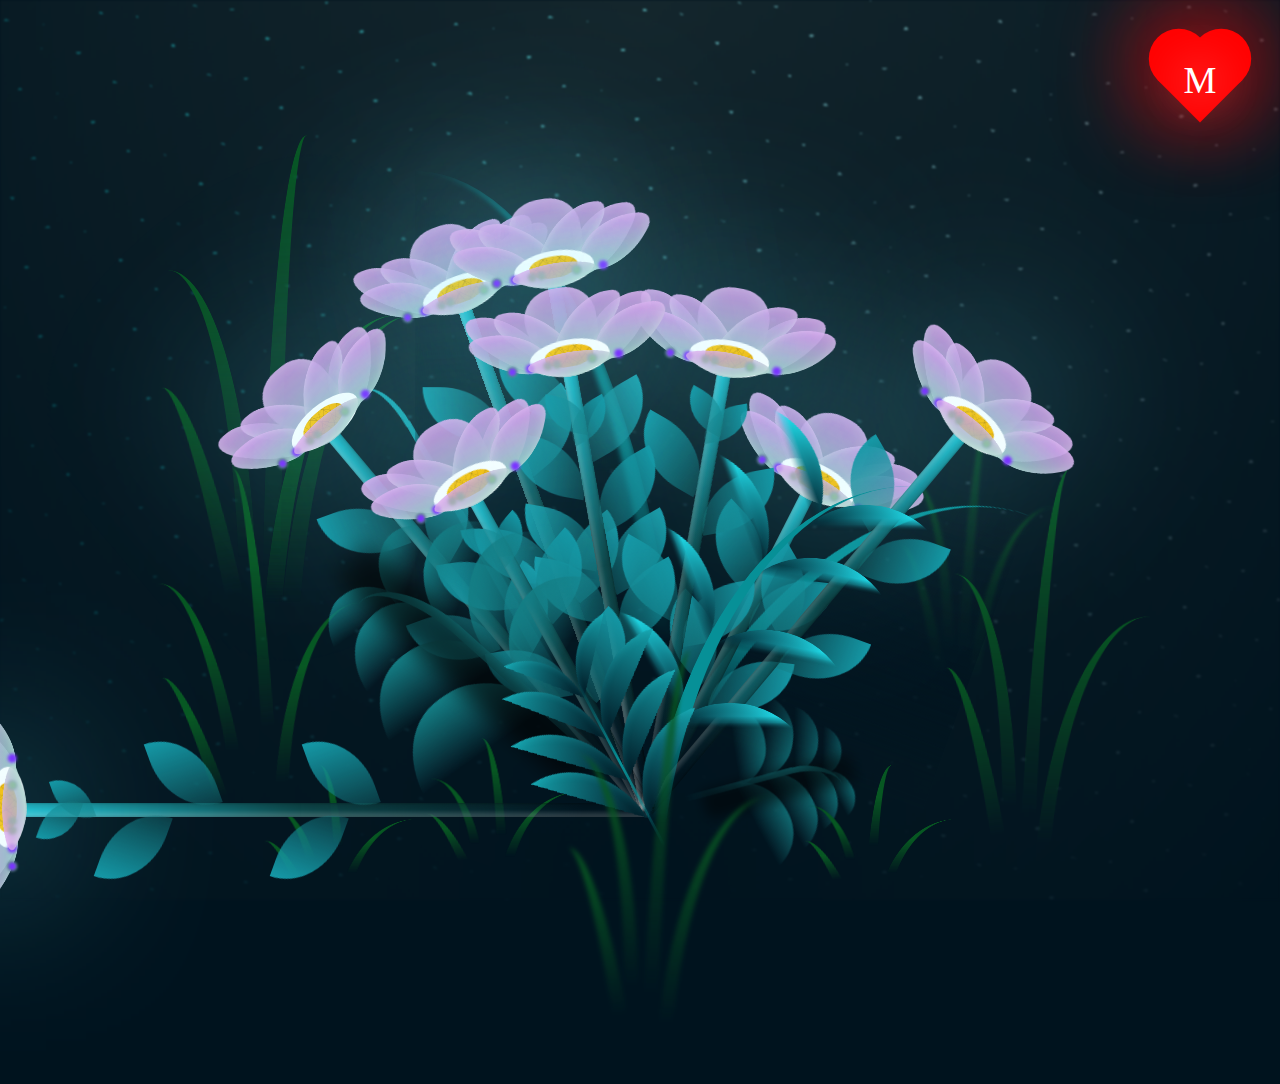
<file: index.html>
<!DOCTYPE html>
<html lang="en">
<head>
    <link rel="icon" href="/assets/icon.svg" type="image/svg+xml">
    <meta charset="UTF-8">
    <meta http-equiv="X-UA-Compatible" content="IE=edge">
    <meta name="viewport" content="width=device-width, initial-scale=1.0">
    <link rel="stylesheet" href="assets/styles.css">
    <script src="sketch.js" type="text/javascript"></script><title>Flowers</title>
</head>
    
<body class="not-loaded">
    <div class="night"></div>
    <div class="heart-container">
        <div class="heart"></div>
        <span class="letter">M</span>
    </div>
    <div class="flowers">
      <div class="flower flower--1">
        <div class="flower__leafs flower__leafs--1">
          <div class="flower__leaf flower__leaf--1"></div>
          <div class="flower__leaf flower__leaf--2"></div>
          <div class="flower__leaf flower__leaf--3"></div>
          <div class="flower__leaf flower__leaf--4"></div>
          <div class="flower__leaf flower__leaf--5"></div>
          <div class="flower__leaf flower__leaf--6"></div>
          <div class="flower__leaf flower__leaf--7"></div>
          <div class="flower__leaf flower__leaf--8"></div>
          <div class="flower__white-circle"></div>
  
          <div class="flower__light flower__light--1"></div>
          <div class="flower__light flower__light--2"></div>
          <div class="flower__light flower__light--3"></div>
          <div class="flower__light flower__light--4"></div>
          <div class="flower__light flower__light--5"></div>
          <div class="flower__light flower__light--6"></div>
          <div class="flower__light flower__light--7"></div>
          <div class="flower__light flower__light--8"></div>
  
        </div>
        <div class="flower__line">
          <div class="flower__line__leaf flower__line__leaf--1"></div>
          <div class="flower__line__leaf flower__line__leaf--2"></div>
          <div class="flower__line__leaf flower__line__leaf--3"></div>
          <div class="flower__line__leaf flower__line__leaf--4"></div>
          <div class="flower__line__leaf flower__line__leaf--5"></div>
          <div class="flower__line__leaf flower__line__leaf--6"></div>
        </div>
      </div>
  
      <div class="flower flower--2">
        <div class="flower__leafs flower__leafs--2">
          <div class="flower__leaf flower__leaf--1"></div>
          <div class="flower__leaf flower__leaf--2"></div>
          <div class="flower__leaf flower__leaf--3"></div>
          <div class="flower__leaf flower__leaf--4"></div>
          <div class="flower__leaf flower__leaf--5"></div>
          <div class="flower__leaf flower__leaf--6"></div>
          <div class="flower__leaf flower__leaf--7"></div>
          <div class="flower__leaf flower__leaf--8"></div>
          <div class="flower__white-circle"></div>
  
          <div class="flower__light flower__light--1"></div>
          <div class="flower__light flower__light--2"></div>
          <div class="flower__light flower__light--3"></div>
          <div class="flower__light flower__light--4"></div>
          <div class="flower__light flower__light--5"></div>
          <div class="flower__light flower__light--6"></div>
          <div class="flower__light flower__light--7"></div>
          <div class="flower__light flower__light--8"></div>
  
        </div>
        <div class="flower__line">
          <div class="flower__line__leaf flower__line__leaf--1"></div>
          <div class="flower__line__leaf flower__line__leaf--2"></div>
          <div class="flower__line__leaf flower__line__leaf--3"></div>
          <div class="flower__line__leaf flower__line__leaf--4"></div>
        </div>
      </div>
      <div class="flower flower--3">
        <div class="flower__leafs flower__leafs--3">
          <div class="flower__leaf flower__leaf--1"></div>
          <div class="flower__leaf flower__leaf--2"></div>
          <div class="flower__leaf flower__leaf--3"></div>
          <div class="flower__leaf flower__leaf--4"></div>
          <div class="flower__leaf flower__leaf--5"></div>
          <div class="flower__leaf flower__leaf--6"></div>
          <div class="flower__leaf flower__leaf--7"></div>
          <div class="flower__leaf flower__leaf--8"></div>
          <div class="flower__white-circle"></div>
  
          <div class="flower__light flower__light--1"></div>
          <div class="flower__light flower__light--2"></div>
          <div class="flower__light flower__light--3"></div>
          <div class="flower__light flower__light--4"></div>
          <div class="flower__light flower__light--5"></div>
          <div class="flower__light flower__light--6"></div>
          <div class="flower__light flower__light--7"></div>
          <div class="flower__light flower__light--8"></div>
  
        </div>
        <div class="flower__line">
          <div class="flower__line__leaf flower__line__leaf--1"></div>
          <div class="flower__line__leaf flower__line__leaf--2"></div>
          <div class="flower__line__leaf flower__line__leaf--3"></div>
          <div class="flower__line__leaf flower__line__leaf--4"></div>
        </div>
      </div>
      <div class="flower flower--4">
        <div class="flower__leafs flower__leafs--4">
          <div class="flower__leaf flower__leaf--1"></div>
          <div class="flower__leaf flower__leaf--2"></div>
          <div class="flower__leaf flower__leaf--3"></div>
          <div class="flower__leaf flower__leaf--4"></div>
          <div class="flower__leaf flower__leaf--5"></div>
          <div class="flower__leaf flower__leaf--6"></div>
          <div class="flower__leaf flower__leaf--7"></div>
          <div class="flower__leaf flower__leaf--8"></div>
          <div class="flower__white-circle"></div>
  
          <div class="flower__light flower__light--1"></div>
          <div class="flower__light flower__light--2"></div>
          <div class="flower__light flower__light--3"></div>
          <div class="flower__light flower__light--4"></div>
          <div class="flower__light flower__light--5"></div>
          <div class="flower__light flower__light--6"></div>
          <div class="flower__light flower__light--7"></div>
          <div class="flower__light flower__light--8"></div>
  
        </div>
        <div class="flower__line">
          <div class="flower__line__leaf flower__line__leaf--1"></div>
          <div class="flower__line__leaf flower__line__leaf--2"></div>
          <div class="flower__line__leaf flower__line__leaf--3"></div>
          <div class="flower__line__leaf flower__line__leaf--4"></div>
        </div>
      </div>
      <div class="flower flower--5">
        <div class="flower__leafs flower__leafs--5">
          <div class="flower__leaf flower__leaf--1"></div>
          <div class="flower__leaf flower__leaf--2"></div>
          <div class="flower__leaf flower__leaf--3"></div>
          <div class="flower__leaf flower__leaf--4"></div>
          <div class="flower__leaf flower__leaf--5"></div>
          <div class="flower__leaf flower__leaf--6"></div>
          <div class="flower__leaf flower__leaf--7"></div>
          <div class="flower__leaf flower__leaf--8"></div>
          <div class="flower__white-circle"></div>
  
          <div class="flower__light flower__light--1"></div>
          <div class="flower__light flower__light--2"></div>
          <div class="flower__light flower__light--3"></div>
          <div class="flower__light flower__light--4"></div>
          <div class="flower__light flower__light--5"></div>
          <div class="flower__light flower__light--6"></div>
          <div class="flower__light flower__light--7"></div>
          <div class="flower__light flower__light--8"></div>
  
        </div>
        <div class="flower__line">
          <div class="flower__line__leaf flower__line__leaf--1"></div>
          <div class="flower__line__leaf flower__line__leaf--2"></div>
          <div class="flower__line__leaf flower__line__leaf--3"></div>
          <div class="flower__line__leaf flower__line__leaf--4"></div>
        </div>
      </div>
      <div class="flower flower--6">
        <div class="flower__leafs flower__leafs--6">
          <div class="flower__leaf flower__leaf--1"></div>
          <div class="flower__leaf flower__leaf--2"></div>
          <div class="flower__leaf flower__leaf--3"></div>
          <div class="flower__leaf flower__leaf--4"></div>
          <div class="flower__leaf flower__leaf--5"></div>
          <div class="flower__leaf flower__leaf--6"></div>
          <div class="flower__leaf flower__leaf--7"></div>
          <div class="flower__leaf flower__leaf--8"></div>
          <div class="flower__white-circle"></div>
  
          <div class="flower__light flower__light--1"></div>
          <div class="flower__light flower__light--2"></div>
          <div class="flower__light flower__light--3"></div>
          <div class="flower__light flower__light--4"></div>
          <div class="flower__light flower__light--5"></div>
          <div class="flower__light flower__light--6"></div>
          <div class="flower__light flower__light--7"></div>
          <div class="flower__light flower__light--8"></div>
  
        </div>
        <div class="flower__line">
          <div class="flower__line__leaf flower__line__leaf--1"></div>
          <div class="flower__line__leaf flower__line__leaf--2"></div>
          <div class="flower__line__leaf flower__line__leaf--3"></div>
          <div class="flower__line__leaf flower__line__leaf--4"></div>
        </div>
      </div>
      <div class="flower flower--7">
        <div class="flower__leafs flower__leafs--7">
          <div class="flower__leaf flower__leaf--1"></div>
          <div class="flower__leaf flower__leaf--2"></div>
          <div class="flower__leaf flower__leaf--3"></div>
          <div class="flower__leaf flower__leaf--4"></div>
          <div class="flower__leaf flower__leaf--5"></div>
          <div class="flower__leaf flower__leaf--6"></div>
          <div class="flower__leaf flower__leaf--7"></div>
          <div class="flower__leaf flower__leaf--8"></div>
          <div class="flower__white-circle"></div>
  
          <div class="flower__light flower__light--1"></div>
          <div class="flower__light flower__light--2"></div>
          <div class="flower__light flower__light--3"></div>
          <div class="flower__light flower__light--4"></div>
          <div class="flower__light flower__light--5"></div>
          <div class="flower__light flower__light--6"></div>
          <div class="flower__light flower__light--7"></div>
          <div class="flower__light flower__light--8"></div>
  
        </div>
        <div class="flower__line">
          <div class="flower__line__leaf flower__line__leaf--1"></div>
          <div class="flower__line__leaf flower__line__leaf--2"></div>
          <div class="flower__line__leaf flower__line__leaf--3"></div>
          <div class="flower__line__leaf flower__line__leaf--4"></div>
          <div class="flower__line__leaf flower__line__leaf--5"></div>
          <div class="flower__line__leaf flower__line__leaf--6"></div>
        </div>
      </div>
      <div class="flower flower--8">
        <div class="flower__leafs flower__leafs--8">
          <div class="flower__leaf flower__leaf--1"></div>
          <div class="flower__leaf flower__leaf--2"></div>
          <div class="flower__leaf flower__leaf--3"></div>
          <div class="flower__leaf flower__leaf--4"></div>
          <div class="flower__leaf flower__leaf--5"></div>
          <div class="flower__leaf flower__leaf--6"></div>
          <div class="flower__leaf flower__leaf--7"></div>
          <div class="flower__leaf flower__leaf--8"></div>
          <div class="flower__white-circle"></div>
  
          <div class="flower__light flower__light--1"></div>
          <div class="flower__light flower__light--2"></div>
          <div class="flower__light flower__light--3"></div>
          <div class="flower__light flower__light--4"></div>
          <div class="flower__light flower__light--5"></div>
          <div class="flower__light flower__light--6"></div>
          <div class="flower__light flower__light--7"></div>
          <div class="flower__light flower__light--8"></div>
  
        </div>
        <div class="flower__line">
          <div class="flower__line__leaf flower__line__leaf--1"></div>
          <div class="flower__line__leaf flower__line__leaf--2"></div>
          <div class="flower__line__leaf flower__line__leaf--3"></div>
          <div class="flower__line__leaf flower__line__leaf--4"></div>
          <div class="flower__line__leaf flower__line__leaf--5"></div>
          <div class="flower__line__leaf flower__line__leaf--6"></div>
        </div>
      </div>
      <div class="flower flower--9">
        <div class="flower__leafs flower__leafs--9">
          <div class="flower__leaf flower__leaf--1"></div>
          <div class="flower__leaf flower__leaf--2"></div>
          <div class="flower__leaf flower__leaf--3"></div>
          <div class="flower__leaf flower__leaf--4"></div>
          <div class="flower__leaf flower__leaf--5"></div>
          <div class="flower__leaf flower__leaf--6"></div>
          <div class="flower__leaf flower__leaf--7"></div>
          <div class="flower__leaf flower__leaf--8"></div>
          <div class="flower__white-circle"></div>
  
          <div class="flower__light flower__light--1"></div>
          <div class="flower__light flower__light--2"></div>
          <div class="flower__light flower__light--3"></div>
          <div class="flower__light flower__light--4"></div>
          <div class="flower__light flower__light--5"></div>
          <div class="flower__light flower__light--6"></div>
          <div class="flower__light flower__light--7"></div>
          <div class="flower__light flower__light--8"></div>
  
        </div>
        <div class="flower__line">
          <div class="flower__line__leaf flower__line__leaf--1"></div>
          <div class="flower__line__leaf flower__line__leaf--2"></div>
          <div class="flower__line__leaf flower__line__leaf--3"></div>
          <div class="flower__line__leaf flower__line__leaf--4"></div>
          <div class="flower__line__leaf flower__line__leaf--5"></div>
          <div class="flower__line__leaf flower__line__leaf--6"></div>
        </div>
      </div>
      <div class="grow-ans" style="--d:1.2s">
        <div class="flower__g-long">
          <div class="flower__g-long__top"></div>
          <div class="flower__g-long__bottom"></div>
        </div>
      </div>
  
      <div class="growing-grass">
        <div class="flower__grass flower__grass--1">
          <div class="flower__grass--top"></div>
          <div class="flower__grass--bottom"></div>
          <div class="flower__grass__leaf flower__grass__leaf--1"></div>
          <div class="flower__grass__leaf flower__grass__leaf--2"></div>
          <div class="flower__grass__leaf flower__grass__leaf--3"></div>
          <div class="flower__grass__leaf flower__grass__leaf--4"></div>
          <div class="flower__grass__leaf flower__grass__leaf--5"></div>
          <div class="flower__grass__leaf flower__grass__leaf--6"></div>
          <div class="flower__grass__leaf flower__grass__leaf--7"></div>
          <div class="flower__grass__leaf flower__grass__leaf--8"></div>
          <div class="flower__grass__overlay"></div>
        </div>
      </div>
  
      <div class="growing-grass">
        <div class="flower__grass flower__grass--2">
          <div class="flower__grass--top"></div>
          <div class="flower__grass--bottom"></div>
          <div class="flower__grass__leaf flower__grass__leaf--1"></div>
          <div class="flower__grass__leaf flower__grass__leaf--2"></div>
          <div class="flower__grass__leaf flower__grass__leaf--3"></div>
          <div class="flower__grass__leaf flower__grass__leaf--4"></div>
          <div class="flower__grass__leaf flower__grass__leaf--5"></div>
          <div class="flower__grass__leaf flower__grass__leaf--6"></div>
          <div class="flower__grass__leaf flower__grass__leaf--7"></div>
          <div class="flower__grass__leaf flower__grass__leaf--8"></div>
          <div class="flower__grass__overlay"></div>
        </div>
      </div>
  
      <div class="grow-ans" style="--d:2.4s">
        <div class="flower__g-right flower__g-right--1">
          <div class="leaf"></div>
        </div>
      </div>
  
      <div class="grow-ans" style="--d:2.8s">
        <div class="flower__g-right flower__g-right--2">
          <div class="leaf"></div>
        </div>
      </div>
  
      <div class="grow-ans" style="--d:2.8s">
        <div class="flower__g-front">
          <div class="flower__g-front__leaf-wrapper flower__g-front__leaf-wrapper--1">
            <div class="flower__g-front__leaf"></div>
          </div>
          <div class="flower__g-front__leaf-wrapper flower__g-front__leaf-wrapper--2">
            <div class="flower__g-front__leaf"></div>
          </div>
          <div class="flower__g-front__leaf-wrapper flower__g-front__leaf-wrapper--3">
            <div class="flower__g-front__leaf"></div>
          </div>
          <div class="flower__g-front__leaf-wrapper flower__g-front__leaf-wrapper--4">
            <div class="flower__g-front__leaf"></div>
          </div>
          <div class="flower__g-front__leaf-wrapper flower__g-front__leaf-wrapper--5">
            <div class="flower__g-front__leaf"></div>
          </div>
          <div class="flower__g-front__leaf-wrapper flower__g-front__leaf-wrapper--6">
            <div class="flower__g-front__leaf"></div>
          </div>
          <div class="flower__g-front__leaf-wrapper flower__g-front__leaf-wrapper--7">
            <div class="flower__g-front__leaf"></div>
          </div>
          <div class="flower__g-front__leaf-wrapper flower__g-front__leaf-wrapper--8">
            <div class="flower__g-front__leaf"></div>
          </div>
          <div class="flower__g-front__line"></div>
        </div>
      </div>
  
      <div class="grow-ans" style="--d:3.2s">
        <div class="flower__g-fr">
          <div class="leaf"></div>
          <div class="flower__g-fr__leaf flower__g-fr__leaf--1"></div>
          <div class="flower__g-fr__leaf flower__g-fr__leaf--2"></div>
          <div class="flower__g-fr__leaf flower__g-fr__leaf--3"></div>
          <div class="flower__g-fr__leaf flower__g-fr__leaf--4"></div>
          <div class="flower__g-fr__leaf flower__g-fr__leaf--5"></div>
          <div class="flower__g-fr__leaf flower__g-fr__leaf--6"></div>
          <div class="flower__g-fr__leaf flower__g-fr__leaf--7"></div>
          <div class="flower__g-fr__leaf flower__g-fr__leaf--8"></div>
        </div>
      </div>
  
      <div class="long-g long-g--0">
        <div class="grow-ans" style="--d:3s">
          <div class="leaf leaf--0"></div>
        </div>
        <div class="grow-ans" style="--d:2.2s">
          <div class="leaf leaf--1"></div>
        </div>
        <div class="grow-ans" style="--d:3.4s">
          <div class="leaf leaf--2"></div>
        </div>
        <div class="grow-ans" style="--d:3.6s">
          <div class="leaf leaf--3"></div>
        </div>
        <div class="grow-ans" style="--d:3.6s">
            <div class="leaf leaf--4"></div>
          </div>
          <div class="grow-ans" style="--d:3.6s">
            <div class="leaf leaf--5"></div>
          </div>
      </div>
  
      <div class="long-g long-g--1">
        <div class="grow-ans" style="--d:3.6s">
          <div class="leaf leaf--0"></div>
        </div>
        <div class="grow-ans" style="--d:3.8s">
          <div class="leaf leaf--1"></div>
        </div>
        <div class="grow-ans" style="--d:4s">
          <div class="leaf leaf--2"></div>
        </div>
        <div class="grow-ans" style="--d:4.2s">
          <div class="leaf leaf--3"></div>
        </div>
      </div>
  
      <div class="long-g long-g--2">
        <div class="grow-ans" style="--d:4s">
          <div class="leaf leaf--0"></div>
        </div>
        <div class="grow-ans" style="--d:4.2s">
          <div class="leaf leaf--1"></div>
        </div>
        <div class="grow-ans" style="--d:4.4s">
          <div class="leaf leaf--2"></div>
        </div>
        <div class="grow-ans" style="--d:4.6s">
          <div class="leaf leaf--3"></div>
        </div>
      </div>
  
      <div class="long-g long-g--3">
        <div class="grow-ans" style="--d:4s">
          <div class="leaf leaf--0"></div>
        </div>
        <div class="grow-ans" style="--d:4.2s">
          <div class="leaf leaf--1"></div>
        </div>
        <div class="grow-ans" style="--d:3s">
          <div class="leaf leaf--2"></div>
        </div>
        <div class="grow-ans" style="--d:3.6s">
          <div class="leaf leaf--3"></div>
        </div>
      </div>
  
      <div class="long-g long-g--4">
        <div class="grow-ans" style="--d:4s">
          <div class="leaf leaf--0"></div>
        </div>
        <div class="grow-ans" style="--d:4.2s">
          <div class="leaf leaf--1"></div>
        </div>
        <div class="grow-ans" style="--d:3s">
          <div class="leaf leaf--2"></div>
        </div>
        <div class="grow-ans" style="--d:3.6s">
          <div class="leaf leaf--3"></div>
        </div>
      </div>
  
      <div class="long-g long-g--5">
        <div class="grow-ans" style="--d:4s">
          <div class="leaf leaf--0"></div>
        </div>
        <div class="grow-ans" style="--d:4.2s">
          <div class="leaf leaf--1"></div>
        </div>
        <div class="grow-ans" style="--d:3s">
          <div class="leaf leaf--2"></div>
        </div>
        <div class="grow-ans" style="--d:3.6s">
          <div class="leaf leaf--3"></div>
        </div>
      </div>
  
      <div class="long-g long-g--6">
        <div class="grow-ans" style="--d:4.2s">
          <div class="leaf leaf--0"></div>
        </div>
        <div class="grow-ans" style="--d:4.4s">
          <div class="leaf leaf--1"></div>
        </div>
        <div class="grow-ans" style="--d:4.6s">
          <div class="leaf leaf--2"></div>
        </div>
        <div class="grow-ans" style="--d:4.8s">
          <div class="leaf leaf--3"></div>
        </div>
      </div>
  
      <div class="long-g long-g--7">
        <div class="grow-ans" style="--d:3s">
          <div class="leaf leaf--0"></div>
        </div>
        <div class="grow-ans" style="--d:3.2s">
          <div class="leaf leaf--1"></div>
        </div>
        <div class="grow-ans" style="--d:3.5s">
          <div class="leaf leaf--2"></div>
        </div>
        <div class="grow-ans" style="--d:3.6s">
          <div class="leaf leaf--3"></div>
        </div>
      </div>
    </div>
</body>
</html>
</file>
<file: assets/styles.css>
*,
*::after,
*::before {
  padding: 0;
  margin: 0;
  box-sizing: border-box;
}

:root {
  --dark-color: #00131e;
}
@import url('https://fonts.googleapis.com/css2?family=Dancing+Script:wght@400..700&display=swap');
body {
  display: flex;
  align-items: flex-end;
  justify-content: center;
  min-height: 100vh;
  background-color: var(--dark-color);
  overflow: hidden;
  perspective: 1000px;
}

.heart-container {
  position: absolute;
  top: 50px;
  right: 50px;
  width: 60px;
  height: 60px;
  display: flex;
  justify-content: center;
  align-items: center;
  animation: heartbeat 3.5s infinite;
}

.heart {
  width: 60px;
  height: 60px;
  background-color: red;
  transform: rotate(-45deg);
  box-shadow: 0 0 100px red;
  position: relative;
}

.heart::before,
.heart::after {
  content: "";
  position: absolute;
  width: 60px;
  height: 60px;
  background-color: red;
  border-radius: 50%;
  box-shadow: 0 0 100px red;
}

.heart::before {
  top: -30px;
  left: 0;
}

.heart::after {
  top: 0;
  left: 30px;
}

.letter {
  position: absolute;
  font-family: "Dancing script", serif;
  font-optical-sizing: auto;
  font-weight: 400;
  font-style: normal;
  font-size: 37px;
  color: white;
  text-shadow: 0 0 50px white;
}

@keyframes heartbeat {
  0% {
      transform: scale(1);
  }
  50% {
      transform: scale(1.1);
  }
  100% {
      transform: scale(1);
  }
}

.night {
  position: fixed;
  left: 50%;
  top: 0;
  transform: translateX(-50%);
  width: 100%;
  height: 100%;
  filter: blur(0.1vmin);
  background-image: radial-gradient(ellipse at top, transparent 0%, var(--dark-color)), radial-gradient(ellipse at bottom, var(--dark-color), rgba(145, 233, 255, 0.2)), repeating-linear-gradient(220deg, rgb(0, 0, 0) 0px, rgb(0, 0, 0) 19px, transparent 19px, transparent 22px), repeating-linear-gradient(189deg, rgb(0, 0, 0) 0px, rgb(0, 0, 0) 19px, transparent 19px, transparent 22px), repeating-linear-gradient(148deg, rgb(0, 0, 0) 0px, rgb(0, 0, 0) 19px, transparent 19px, transparent 22px), linear-gradient(90deg, rgb(0, 255, 250), rgb(240, 240, 240));
}

.flowers {
  position: relative;
  transform: scale(1);
}

.flower {
  position: absolute;
  bottom: 10vmin;
  transform-origin: bottom center;
  z-index: 10;
  --fl-speed: 0.8s;
}
.flower--1 {
  animation: moving-flower-1 4s linear infinite;
  left: 63%; transform: rotate(-90deg);
}
.flower--1 .flower__line {
  height: 70vmin;
  animation-delay: 0.3s;
}
.flower--1 .flower__line__leaf--1 {
  animation: blooming-leaf-right var(--fl-speed) 1.6s backwards;
}
.flower--1 .flower__line__leaf--2 {
  animation: blooming-leaf-right var(--fl-speed) 1.4s backwards;
}
.flower--1 .flower__line__leaf--3 {
  animation: blooming-leaf-left var(--fl-speed) 1.2s backwards;
}
.flower--1 .flower__line__leaf--4 {
  animation: blooming-leaf-left var(--fl-speed) 1s backwards;
}
.flower--1 .flower__line__leaf--5 {
  animation: blooming-leaf-right var(--fl-speed) 1.8s backwards;
}
.flower--1 .flower__line__leaf--6 {
  animation: blooming-leaf-left var(--fl-speed) 2s backwards;
}
.flower--1 .flower__line__leaf--7 {
  animation: blooming-leaf-left var(--fl-speed) 2s backwards;
}
.flower--2 {
  animation: moving-flower-2 4s linear infinite;
  left: 63%; transform: rotate(-20deg);
}
.flower--2 .flower__line {
  height: 60vmin;
  animation-delay: 0.6s;
}
.flower--2 .flower__line__leaf--1 {
  animation: blooming-leaf-right var(--fl-speed) 1.9s backwards;
}
.flower--2 .flower__line__leaf--2 {
  animation: blooming-leaf-right var(--fl-speed) 1.7s backwards;
}
.flower--2 .flower__line__leaf--3 {
  animation: blooming-leaf-left var(--fl-speed) 1.5s backwards;
}
.flower--2 .flower__line__leaf--4 {
  animation: blooming-leaf-left var(--fl-speed) 1.3s backwards;
}
.flower--3 {
  animation: moving-flower-3 4s linear infinite;
  left: 63%; transform: rotate(-10deg);
}
.flower--3 .flower__line {
  height: 60vmin;
  animation-delay: 0.9s;
}
.flower--3 .flower__line__leaf--1 {
  animation: blooming-leaf-right var(--fl-speed) 2.5s backwards;
}
.flower--3 .flower__line__leaf--2 {
  animation: blooming-leaf-right var(--fl-speed) 2.3s backwards;
}
.flower--3 .flower__line__leaf--3 {
  animation: blooming-leaf-left var(--fl-speed) 2.1s backwards;
}
.flower--3 .flower__line__leaf--4 {
  animation: blooming-leaf-left var(--fl-speed) 1.9s backwards;
}
.flower--4 {
  left: 63%; transform: rotate(27deg); 
  animation: moving-flower-4 4s linear infinite;
}
.flower--4 .flower__line {
  height: 40vmin;
  animation-delay: 0.9s;
}
.flower--4 .flower__line__leaf--1 {
  animation: blooming-leaf-right var(--fl-speed) 2.5s backwards;
}
.flower--4 .flower__line__leaf--2 {
  animation: blooming-leaf-right var(--fl-speed) 2.3s backwards;
}
.flower--4 .flower__line__leaf--3 {
  animation: blooming-leaf-left var(--fl-speed) 2.1s backwards;
}
.flower--4 .flower__line__leaf--4 {
  animation: blooming-leaf-left var(--fl-speed) 1.9s backwards;
}
.flower--5 {
  animation: moving-flower-5 4s linear infinite;
  left: 63%; transform: rotate(40deg);
}
.flower--5 .flower__line {
  animation-delay: 0.8s;
}
.flower--5 .flower__line__leaf--1 {
  animation: blooming-leaf-right var(--fl-speed) 2.5s backwards;
}
.flower--5 .flower__line__leaf--2 {
  animation: blooming-leaf-right var(--fl-speed) 2.3s backwards;
}
.flower--5 .flower__line__leaf--3 {
  animation: blooming-leaf-left var(--fl-speed) 2.1s backwards;
}
.flower--5 .flower__line__leaf--4 {
  animation: blooming-leaf-left var(--fl-speed) 1.9s backwards;
}
.flower--5 .flower__line__leaf--5 {
  animation: blooming-leaf-left var(--fl-speed) 1s backwards;
}
.flower--6 {
  animation: moving-flower-6 4s linear infinite;
  left: 63%; transform: rotate(-40deg);
}
.flower--6 .flower__line {
  animation-delay: 0.8s;
}
.flower--6 .flower__line__leaf--1 {
  animation: blooming-leaf-right var(--fl-speed) 2.5s backwards;
}
.flower--6 .flower__line__leaf--2 {
  animation: blooming-leaf-right var(--fl-speed) 2.3s backwards;
}
.flower--6 .flower__line__leaf--3 {
  animation: blooming-leaf-left var(--fl-speed) 2.1s backwards;
}
.flower--6 .flower__line__leaf--4 {
  animation: blooming-leaf-left var(--fl-speed) 1.9s backwards;
}
.flower--6 .flower__line__leaf--5 {
  animation: blooming-leaf-left var(--fl-speed) 1s backwards;
}
.flower--7 {
  animation: moving-flower-7 4s linear infinite;
  left: 63%; transform: rotate(10deg);
}
.flower--7 .flower__line {
  animation-delay: 0.8s;
  height: 50vmin;
}
.flower--7 .flower__line__leaf--1 {
  animation: blooming-leaf-right var(--fl-speed) 2.5s backwards;
}
.flower--7 .flower__line__leaf--2 {
  animation: blooming-leaf-right var(--fl-speed) 2.3s backwards;
}
.flower--7 .flower__line__leaf--3 {
  animation: blooming-leaf-left var(--fl-speed) 2.1s backwards;
}
.flower--7 .flower__line__leaf--4 {
  animation: blooming-leaf-left var(--fl-speed) 1.9s backwards;
}
.flower--7 .flower__line__leaf--5 {
  animation: blooming-leaf-left var(--fl-speed) 1s backwards;
}
.flower--8 {
  animation: moving-flower-8 4s linear infinite;
  left: 63%; transform: rotate(-10deg);
}
.flower--8 .flower__line {
  animation-delay: 0.8s;
  height: 50vmin;
}
.flower--8 .flower__line__leaf--1 {
  animation: blooming-leaf-right var(--fl-speed) 2.5s backwards;
}
.flower--8 .flower__line__leaf--2 {
  animation: blooming-leaf-right var(--fl-speed) 2.3s backwards;
}
.flower--8 .flower__line__leaf--3 {
  animation: blooming-leaf-left var(--fl-speed) 2.1s backwards;
}
.flower--8 .flower__line__leaf--4 {
  animation: blooming-leaf-left var(--fl-speed) 1.9s backwards;
}
.flower--8 .flower__line__leaf--5 {
  animation: blooming-leaf-left var(--fl-speed) 1s backwards;
}
.flower--9 {
  animation: moving-flower-9 4s linear infinite;
  left: -56%; transform: rotate(-29deg); 
}
.flower--9 .flower__line {
  animation-delay: 0.8s;
  height: 40vmin;
}
.flower--9 .flower__line__leaf--1 {
  animation: blooming-leaf-right var(--fl-speed) 2.5s backwards;
}
.flower--9 .flower__line__leaf--2 {
  animation: blooming-leaf-right var(--fl-speed) 2.3s backwards;
}
.flower--9 .flower__line__leaf--3 {
  animation: blooming-leaf-left var(--fl-speed) 2.1s backwards;
}
.flower--9 .flower__line__leaf--4 {
  animation: blooming-leaf-left var(--fl-speed) 1.9s backwards;
}
.flower--9 .flower__line__leaf--5 {
  animation: blooming-leaf-left var(--fl-speed) 1s backwards;
}
.flower__leafs {
  position: relative;
  animation: blooming-flower 2s backwards;
}
.flower__leafs--1 {
  animation-delay: 1.1s;
}
.flower__leafs--2 {
  animation-delay: 1.4s;
}
.flower__leafs--3 {
  animation-delay: 1.7s;
}
.flower__leafs--4 {
  animation-delay: 1.7s;
}
.flower__leafs--5 {
  animation-delay: 1.7s;
}
.flower__leafs--6 {
  animation-delay: 1.7s;
}
.flower__leafs::after {
  content: "";
  position: absolute;
  left: 0;
  top: 0;
  transform: translate(-50%, -100%);
  width: 8vmin;
  height: 8vmin;
  background-color: #6bf0ff;
  filter: blur(10vmin);
}
.flower__leaf {
  position: absolute;
  bottom: 0;
  left: 50%;
  width: 8vmin;
  height: 11vmin;
  border-radius: 51% 49% 47% 53%/44% 45% 55% 69%;
  background-color: #a7ffee;
  background-image: linear-gradient(to top, #95c7bf, #d391e7);
  transform-origin: bottom center;
  opacity: 0.9;
  box-shadow: inset 0 0 2vmin rgba(255, 255, 255, 0.5);
}
.flower__leaf--1 {
  transform: translate(-10%, 1%) rotateY(40deg) rotateX(-50deg);
}
.flower__leaf--2 {
  transform: translate(-50%, -4%) rotateX(40deg);
}
.flower__leaf--3 {
  transform: translate(-90%, 0%) rotateY(45deg) rotateX(50deg);
}
.flower__leaf--4 {
  width: 8vmin;
  height: 8vmin;
  transform-origin: bottom left;
  border-radius: 4vmin 10vmin 4vmin 4vmin;
  transform: translate(0%, 18%) rotateX(70deg) rotate(-43deg);
  background-image: linear-gradient(to top, #95c7bf, #d391e7);
  z-index: 1;
  opacity: 0.8;
}
.flower__leaf--5 {
  transform: translate(-50%, 0%) rotateY(45deg) rotateX(50deg);
}
.flower__leaf--6 {
  transform: translate(-55%, -5%) rotateY(45deg) rotateX(-50deg);
}
.flower__leaf--7 {
  transform: translate(10%, -1%) rotateY(-30deg) rotateX(60deg);
}
.flower__leaf--8 {
  transform: translate(-95%, 1%) rotateY(-30deg) rotateX(-63deg);
}
.flower__white-circle {
  position: absolute;
  left: -3.5vmin;
  top: -3vmin;
  width: 9vmin;
  height: 4vmin;
  border-radius: 50%;
  background-color: #fff;
}
.flower__white-circle::after {
  content: "";
  position: absolute;
  left: 50%;
  top: 45%;
  transform: translate(-50%, -50%);
  width: 60%;
  height: 60%;
  border-radius: inherit;
  background-image: repeating-linear-gradient(135deg, rgba(0, 0, 0, 0.03) 0px, rgba(0, 0, 0, 0.03) 1px, transparent 1px, transparent 12px), repeating-linear-gradient(45deg, rgba(0, 0, 0, 0.03) 0px, rgba(0, 0, 0, 0.03) 1px, transparent 1px, transparent 12px), repeating-linear-gradient(67.5deg, rgba(0, 0, 0, 0.03) 0px, rgba(0, 0, 0, 0.03) 1px, transparent 1px, transparent 12px), repeating-linear-gradient(135deg, rgba(0, 0, 0, 0.03) 0px, rgba(0, 0, 0, 0.03) 1px, transparent 1px, transparent 12px), repeating-linear-gradient(45deg, rgba(0, 0, 0, 0.03) 0px, rgba(0, 0, 0, 0.03) 1px, transparent 1px, transparent 12px), repeating-linear-gradient(112.5deg, rgba(0, 0, 0, 0.03) 0px, rgba(0, 0, 0, 0.03) 1px, transparent 1px, transparent 12px), repeating-linear-gradient(112.5deg, rgba(0, 0, 0, 0.03) 0px, rgba(0, 0, 0, 0.03) 1px, transparent 1px, transparent 12px), repeating-linear-gradient(45deg, rgba(0, 0, 0, 0.03) 0px, rgba(0, 0, 0, 0.03) 1px, transparent 1px, transparent 12px), repeating-linear-gradient(22.5deg, rgba(0, 0, 0, 0.03) 0px, rgba(0, 0, 0, 0.03) 1px, transparent 1px, transparent 12px), repeating-linear-gradient(45deg, rgba(0, 0, 0, 0.03) 0px, rgba(0, 0, 0, 0.03) 1px, transparent 1px, transparent 12px), repeating-linear-gradient(22.5deg, rgba(0, 0, 0, 0.03) 0px, rgba(0, 0, 0, 0.03) 1px, transparent 1px, transparent 12px), repeating-linear-gradient(135deg, rgba(0, 0, 0, 0.03) 0px, rgba(0, 0, 0, 0.03) 1px, transparent 1px, transparent 12px), repeating-linear-gradient(157.5deg, rgba(0, 0, 0, 0.03) 0px, rgba(0, 0, 0, 0.03) 1px, transparent 1px, transparent 12px), repeating-linear-gradient(67.5deg, rgba(0, 0, 0, 0.03) 0px, rgba(0, 0, 0, 0.03) 1px, transparent 1px, transparent 12px), repeating-linear-gradient(67.5deg, rgba(0, 0, 0, 0.03) 0px, rgba(0, 0, 0, 0.03) 1px, transparent 1px, transparent 12px), linear-gradient(90deg, rgb(255, 200, 18), rgb(255, 187, 0));
}
.flower__line {
  height: 55vmin;
  width: 1.5vmin;
  background-image: linear-gradient(to left, rgba(0, 0, 0, 0.2), transparent, rgba(255, 255, 255, 0.2)), linear-gradient(to top, transparent 10%, #0d474a, #1cbacb);
  box-shadow: inset 0 0 2px rgba(0, 0, 0, 0.5);
  animation: grow-flower-tree 4s backwards;
}
.flower__line__leaf {
  --w: 7vmin;
  --h: calc(var(--w) + 2vmin);
  position: absolute;
  top: 20%;
  left: 90%;
  width: var(--w);
  height: var(--h);
  border-top-right-radius: var(--h);
  border-bottom-left-radius: var(--h);
  background-image: linear-gradient(to top, rgba(20, 117, 122, 0.4), #1498a6);
}
.flower__line__leaf--1 {
transform: rotate(70deg) rotateY(30deg);
}
.flower__line__leaf--2 {
  top: 45%;
  transform: rotate(70deg) rotateY(30deg);
}
.flower__line__leaf--3, .flower__line__leaf--4, .flower__line__leaf--6 {
  border-top-right-radius: 0;
  border-bottom-left-radius: 0;
  border-top-left-radius: var(--h);
  border-bottom-right-radius: var(--h);
  left: -460%;
  top: 12%;
  transform: rotate(-70deg) rotateY(30deg);
}
.flower__line__leaf--4 {
  top: 40%;
}
.flower__line__leaf--5 {
  top: 0;
  transform-origin: left;
  transform: rotate(70deg) rotateY(30deg) scale(0.6);
}
.flower__line__leaf--6 {
  top: -2%;
  left: -450%;
  transform-origin: right;
  transform: rotate(-70deg) rotateY(30deg) scale(0.6);
}
.flower__light {
  position: absolute;
  bottom: 0vmin;
  width: 1vmin;
  height: 1vmin;
  background-color: rgb(51, 202, 0);
  border-radius: 50%;
  filter: blur(0.2vmin);
  animation: light-ans 4s linear infinite backwards;
}
.flower__light:nth-child(odd) {
  background-color: #7b23ff;
}
.flower__light--1 {
  left: -2vmin;
  animation-delay: 1s;
}
.flower__light--2 {
  left: 3vmin;
  animation-delay: 0.5s;
}
.flower__light--3 {
  left: -6vmin;
  animation-delay: 0.3s;
}
.flower__light--4 {
  left: 6vmin;
  animation-delay: 0.9s;
}
.flower__light--5 {
  left: -1vmin;
  animation-delay: 1.5s;
}
.flower__light--6 {
  left: -4vmin;
  animation-delay: 3s;
}
.flower__light--7 {
  left: 3vmin;
  animation-delay: 2s;
}
.flower__light--8 {
  left: -6vmin;
  animation-delay: 3.5s;
}
.flower__grass {
  --c: #137d84;
  --line-w: 1.5vmin;
  position: absolute;
  bottom: 12vmin;
  left: -7vmin;
  display: flex;
  flex-direction: column;
  align-items: flex-end;
  z-index: 20;
  transform-origin: bottom center;
  transform: rotate(-48deg) rotateY(40deg);
}
.flower__grass--1 {
  animation: moving-grass 2s linear infinite;
}
.flower__grass--2 {
  left: 2vmin;
  bottom: 10vmin;
  transform: scale(0.5) rotate(75deg) rotateX(10deg) rotateY(-200deg);
  opacity: 0.8;
  z-index: 0;
  animation: moving-grass--2 1.5s linear infinite;
}
.flower__grass--top {
  width: 7vmin;
  height: 10vmin;
  border-top-right-radius: 100%;
  border-right: var(--line-w) solid var(--c);
  transform-origin: bottom center;
  transform: rotate(-2deg);
}
.flower__grass--bottom {
  margin-top: -2px;
  width: var(--line-w);
  height: 25vmin;
  background-image: linear-gradient(to top, transparent, var(--c));
}
.flower__grass__leaf {
  --size: 10vmin;
  position: absolute;
  width: calc(var(--size) * 2.1);
  height: var(--size);
  border-top-left-radius: var(--size);
  border-top-right-radius: var(--size);
  background-image: linear-gradient(to top, transparent, transparent 30%, var(--c));
  z-index: 100;
}
.flower__grass__leaf--1 {
  top: -6%;
  left: 30%;
  --size: 6vmin;
  transform: rotate(-20deg);
  animation: growing-grass-ans--1 2s 2.6s backwards;
}
@keyframes growing-grass-ans--1 {
  0% {
    transform-origin: bottom left;
    transform: rotate(-20deg) scale(0);
  }
}
.flower__grass__leaf--2 {
  top: -5%;
  left: -110%;
  --size: 6vmin;
  transform: rotate(10deg);
  animation: growing-grass-ans--2 2s 2.4s linear backwards;
}
@keyframes growing-grass-ans--2 {
  0% {
    transform-origin: bottom right;
    transform: rotate(10deg) scale(0);
  }
}
.flower__grass__leaf--3 {
  top: 5%;
  left: 60%;
  --size: 8vmin;
  transform: rotate(-18deg) rotateX(-20deg);
  animation: growing-grass-ans--3 2s 2.2s linear backwards;
}
@keyframes growing-grass-ans--3 {
  0% {
    transform-origin: bottom left;
    transform: rotate(-18deg) rotateX(-20deg) scale(0);
  }
}
.flower__grass__leaf--4 {
  top: 6%;
  left: -135%;
  --size: 8vmin;
  transform: rotate(2deg);
  animation: growing-grass-ans--4 2s 2s linear backwards;
}
@keyframes growing-grass-ans--4 {
  0% {
    transform-origin: bottom right;
    transform: rotate(2deg) scale(0);
  }
}
.flower__grass__leaf--5 {
  top: 20%;
  left: 60%;
  --size: 10vmin;
  transform: rotate(-24deg) rotateX(-20deg);
  animation: growing-grass-ans--5 2s 1.8s linear backwards;
}
@keyframes growing-grass-ans--5 {
  0% {
    transform-origin: bottom left;
    transform: rotate(-24deg) rotateX(-20deg) scale(0);
  }
}
.flower__grass__leaf--6 {
  top: 22%;
  left: -180%;
  --size: 10vmin;
  transform: rotate(10deg);
  animation: growing-grass-ans--6 2s 1.6s linear backwards;
}
@keyframes growing-grass-ans--6 {
  0% {
    transform-origin: bottom right;
    transform: rotate(10deg) scale(0);
  }
}
.flower__grass__leaf--7 {
  top: 39%;
  left: 70%;
  --size: 10vmin;
  transform: rotate(-10deg);
  animation: growing-grass-ans--7 2s 1.4s linear backwards;
}
@keyframes growing-grass-ans--7 {
  0% {
    transform-origin: bottom left;
    transform: rotate(-10deg) scale(0);
  }
}
.flower__grass__leaf--8 {
  top: 40%;
  left: -215%;
  --size: 11vmin;
  transform: rotate(10deg);
  animation: growing-grass-ans--8 2s 1.2s linear backwards;
}
@keyframes growing-grass-ans--8 {
  0% {
    transform-origin: bottom right;
    transform: rotate(10deg) scale(0);
  }
}
.flower__grass__overlay {
  position: absolute;
  top: -10%;
  right: 0%;
  width: 100%;
  height: 100%;
  background-color: rgba(0, 0, 0, 0.6);
  filter: blur(1.5vmin);
  z-index: 100;
}
.flower__g-long {
  --w: 2vmin;
  --h: 6vmin;
  --c: #159faa;
  position: absolute;
  bottom: 10vmin;
  left: -3vmin;
  transform-origin: bottom center;
  transform: rotate(-30deg) rotateY(-20deg);
  display: flex;
  flex-direction: column;
  align-items: flex-end;
  animation: flower-g-long-ans 3s linear infinite;
}
@keyframes flower-g-long-ans {
  0%, 100% {
    transform: rotate(-30deg) rotateY(-20deg);
  }
  50% {
    transform: rotate(-32deg) rotateY(-20deg);
  }
}
.flower__g-long__top {
  top: calc(var(--h) * -1);
  width: calc(var(--w) + 1vmin);
  height: var(--h);
  border-top-right-radius: 100%;
  border-right: 0.7vmin solid var(--c);
  transform: translate(-0.7vmin, 1vmin);
}
.flower__g-long__bottom {
  width: var(--w);
  height: 50vmin;
  transform-origin: bottom center;
  background-image: linear-gradient(to top, transparent 30%, var(--c));
  box-shadow: inset 0 0 2px rgba(0, 0, 0, 0.5);
  clip-path: polygon(35% 0, 65% 1%, 100% 100%, 0% 100%);
}
.flower__g-right {
  position: absolute;
  bottom: 6vmin;
  left: -2vmin;
  transform-origin: bottom left;
  transform: rotate(20deg);
}
.flower__g-right .leaf {
  width: 30vmin;
  height: 50vmin;
  border-top-left-radius: 100%;
  border-left: 2vmin solid #079097;
  background-image: linear-gradient(to bottom, transparent, var(--dark-color) 60%);
  -webkit-mask-image: linear-gradient(to top, transparent 30%, #079097 60%);
}
.flower__g-right--1 {
  animation: flower-g-right-ans 2.5s linear infinite;
}
.flower__g-right--2 {
  left: 5vmin;
  transform: rotateY(-180deg);
  animation: flower-g-right-ans--2 3s linear infinite;
}
.flower__g-right--2 .leaf {
  height: 75vmin;
  filter: blur(0.3vmin);
  opacity: 0.8;
}
@keyframes flower-g-right-ans {
  0%, 100% {
    transform: rotate(20deg);
  }
  50% {
    transform: rotate(24deg) rotateX(-20deg);
  }
}
@keyframes flower-g-right-ans--2 {
  0%, 100% {
    transform: rotateY(-180deg) rotate(0deg) rotateX(-20deg);
  }
  50% {
    transform: rotateY(-180deg) rotate(6deg) rotateX(-20deg);
  }
}
.flower__g-front {
  position: absolute;
  bottom: 6vmin;
  left: 2.5vmin;
  z-index: 100;
  transform-origin: bottom center;
  transform: rotate(-28deg) rotateY(30deg) scale(1.04);
  animation: flower__g-front-ans 2s linear infinite;
}
@keyframes flower__g-front-ans {
  0%, 100% {
    transform: rotate(-28deg) rotateY(30deg) scale(1.04);
  }
  50% {
    transform: rotate(-35deg) rotateY(40deg) scale(1.04);
  }
}
.flower__g-front__line {
  width: 0.3vmin;
  height: 20vmin;
  background-image: linear-gradient(to top, transparent, #079097, transparent 100%);
  position: relative;
}
.flower__g-front__leaf-wrapper {
  position: absolute;
  top: 0;
  left: 0;
  transform-origin: bottom left;
  transform: rotate(10deg);
}
.flower__g-front__leaf-wrapper:nth-child(even) {
  left: 0vmin;
  transform: rotateY(-180deg) rotate(5deg);
  animation: flower__g-front__leaf-left-ans 1s ease-in backwards;
}
.flower__g-front__leaf-wrapper:nth-child(odd) {
  animation: flower__g-front__leaf-ans 1s ease-in backwards;
}
.flower__g-front__leaf-wrapper--1 {
  top: -8vmin;
  transform: scale(0.7);
  animation: flower__g-front__leaf-ans 1s 5.5s ease-in backwards !important;
}
.flower__g-front__leaf-wrapper--2 {
  top: -8vmin;
  transform: rotateY(-180deg) scale(0.7) !important;
  animation: flower__g-front__leaf-left-ans-2 1s 4.6s ease-in backwards !important;
}
.flower__g-front__leaf-wrapper--3 {
  top: -3vmin;
  animation: flower__g-front__leaf-ans 1s 4.6s ease-in backwards;
}
.flower__g-front__leaf-wrapper--4 {
  top: -3vmin;
  transform: rotateY(-180deg) scale(0.9) !important;
  animation: flower__g-front__leaf-left-ans-2 1s 4.6s ease-in backwards !important;
}
@keyframes flower__g-front__leaf-left-ans-2 {
  0% {
    transform: rotateY(-180deg) scale(0);
  }
}
.flower__g-front__leaf-wrapper--5, .flower__g-front__leaf-wrapper--6 {
  top: 2vmin;
}
.flower__g-front__leaf-wrapper--7, .flower__g-front__leaf-wrapper--8 {
  top: 6.5vmin;
}
.flower__g-front__leaf-wrapper--2 {
  animation-delay: 5.2s !important;
}
.flower__g-front__leaf-wrapper--3 {
  animation-delay: 4.9s !important;
}
.flower__g-front__leaf-wrapper--5 {
  animation-delay: 4.3s !important;
}
.flower__g-front__leaf-wrapper--6 {
  animation-delay: 4.1s !important;
}
.flower__g-front__leaf-wrapper--7 {
  animation-delay: 3.8s !important;
}
.flower__g-front__leaf-wrapper--8 {
  animation-delay: 3.5s !important;
}
@keyframes flower__g-front__leaf-ans {
  0% {
    transform: rotate(10deg) scale(0);
  }
}
@keyframes flower__g-front__leaf-left-ans {
  0% {
    transform: rotateY(-180deg) rotate(5deg) scale(0);
  }
}
.flower__g-front__leaf {
  width: 10vmin;
  height: 10vmin;
  border-radius: 100% 0% 0% 100%/100% 100% 0% 0%;
  box-shadow: inset 0 2px 1vmin hsla(184, 97%, 58%, 0.2);
  background-image: linear-gradient(to bottom left, transparent, var(--dark-color)), linear-gradient(to bottom right, #159faa 50%, transparent 50%, transparent);
  -webkit-mask-image: linear-gradient(to bottom right, #159faa 50%, transparent 50%, transparent);
  mask-image: linear-gradient(to bottom right, #159faa 50%, transparent 50%, transparent);
}
.flower__g-fr {
  position: absolute;
  bottom: -4vmin;
  left: vmin;
  transform-origin: bottom left;
  z-index: 10;
  animation: flower__g-fr-ans 2s linear infinite;
}
@keyframes flower__g-fr-ans {
  0%, 100% {
    transform: rotate(2deg);
  }
  50% {
    transform: rotate(4deg);
  }
}
.flower__g-fr .leaf {
  width: 30vmin;
  height: 50vmin;
  border-top-left-radius: 100%;
  border-left: 2vmin solid #079097;
  -webkit-mask-image: linear-gradient(to top, transparent 25%, #079097 50%);
  position: relative;
  z-index: 1;
}
.flower__g-fr__leaf {
  position: absolute;
  top: 0;
  left: 0;
  width: 10vmin;
  height: 10vmin;
  border-radius: 100% 0% 0% 100%/100% 100% 0% 0%;
  box-shadow: inset 0 2px 1vmin hsla(184, 97%, 58%, 0.2);
  background-image: linear-gradient(to bottom left, transparent, var(--dark-color) 98%), linear-gradient(to bottom right, #23f0ff 45%, transparent 50%, transparent);
  -webkit-mask-image: linear-gradient(135deg, #159faa 40%, transparent 50%, transparent);
}
.flower__g-fr__leaf--1 {
  left: 20vmin;
  transform: rotate(45deg);
  animation: flower__g-fr-leaft-ans-1 0.5s 5.2s linear backwards;
}
@keyframes flower__g-fr-leaft-ans-1 {
  0% {
    transform-origin: left;
    transform: rotate(45deg) scale(0);
  }
}
.flower__g-fr__leaf--2 {
  left: 12vmin;
  top: -7vmin;
  transform: rotate(25deg) rotateY(-180deg);
  animation: flower__g-fr-leaft-ans-6 0.5s 5s linear backwards;
}
.flower__g-fr__leaf--3 {
  left: 15vmin;
  top: 6vmin;
  transform: rotate(55deg);
  animation: flower__g-fr-leaft-ans-5 0.5s 4.8s linear backwards;
}
.flower__g-fr__leaf--4 {
  left: 6vmin;
  top: -2vmin;
  transform: rotate(25deg) rotateY(-180deg);
  animation: flower__g-fr-leaft-ans-6 0.5s 4.6s linear backwards;
}
.flower__g-fr__leaf--5 {
  left: 10vmin;
  top: 14vmin;
  transform: rotate(55deg);
  animation: flower__g-fr-leaft-ans-5 0.5s 4.4s linear backwards;
}
@keyframes flower__g-fr-leaft-ans-5 {
  0% {
    transform-origin: left;
    transform: rotate(55deg) scale(0);
  }
}
.flower__g-fr__leaf--6 {
  left: 0vmin;
  top: 6vmin;
  transform: rotate(25deg) rotateY(-180deg);
  animation: flower__g-fr-leaft-ans-6 0.5s 4.2s linear backwards;
}
@keyframes flower__g-fr-leaft-ans-6 {
  0% {
    transform-origin: right;
    transform: rotate(25deg) rotateY(-180deg) scale(0);
  }
}
.flower__g-fr__leaf--7 {
  left: 5vmin;
  top: 22vmin;
  transform: rotate(45deg);
  animation: flower__g-fr-leaft-ans-7 0.5s 4s linear backwards;
}
@keyframes flower__g-fr-leaft-ans-7 {
  0% {
    transform-origin: left;
    transform: rotate(45deg) scale(0);
  }
}
.flower__g-fr__leaf--8 {
  left: -4vmin;
  top: 15vmin;
  transform: rotate(15deg) rotateY(-180deg);
  animation: flower__g-fr-leaft-ans-8 0.5s 3.8s linear backwards;
}
@keyframes flower__g-fr-leaft-ans-8 {
  0% {
    transform-origin: right;
    transform: rotate(15deg) rotateY(-180deg) scale(0);
  }
}

.long-g {
  position: absolute;
  bottom: 25vmin;
  left: -42vmin;
  transform-origin: bottom left;
}
.long-g--1 {
  bottom: 0vmin;
  transform: scale(0.8) rotate(-5deg);
}
.long-g--1 .leaf {
  -webkit-mask-image: linear-gradient(to top, transparent 40%, #079097 80%) !important;
}
.long-g--1 .leaf--1 {
  --w: 5vmin;
  --h: 60vmin;
  left: -2vmin;
  transform: rotate(3deg) rotateY(-180deg);
}
.long-g--2, .long-g--3 {
  bottom: -3vmin;
  left: -35vmin;
  transform-origin: center;
  transform: scale(0.6) rotateX(60deg);
}
.long-g--2 .leaf, .long-g--3 .leaf {
  -webkit-mask-image: linear-gradient(to top, transparent 50%, #079097 80%) !important;
}
.long-g--2 .leaf--1, .long-g--3 .leaf--1 {
  left: -1vmin;
  transform: rotateY(-180deg);
}
.long-g--3 {
  left: -17vmin;
  bottom: 0vmin;
}
.long-g--3 .leaf {
  -webkit-mask-image: linear-gradient(to top, transparent 40%, #198489 80%) !important;
}
.long-g--4 {
  left: 25vmin;
  bottom: -3vmin;
  transform-origin: center;
  transform: scale(0.6) rotateX(60deg);
}
.long-g--4 .leaf {
  -webkit-mask-image: linear-gradient(to top, transparent 50%, #079097 80%) !important;
}
.long-g--5 {
  left: 42vmin;
  bottom: 0vmin;
  transform: scale(0.8) rotate(2deg);
}
.long-g--6 {
  left: 0vmin;
  bottom: -20vmin;
  z-index: 100;
  filter: blur(0.3vmin);
  transform: scale(0.8) rotate(2deg);
}
.long-g--7 {
  left: 35vmin;
  bottom: 20vmin;
  z-index: -1;
  filter: blur(0.3vmin);
  transform: scale(0.6) rotate(2deg);
  opacity: 0.7;
}
.long-g .leaf {
  --w: 15vmin;
  --h: 40vmin;
  --c: #075722;
  position: absolute;
  bottom: 0;
  width: var(--w);
  height: var(--h);
  border-top-left-radius: 100%;
  border-left: 2vmin solid var(--c);
  -webkit-mask-image: linear-gradient(to top, transparent 20%, var(--dark-color));
  transform-origin: bottom center;
}
.long-g .leaf--0 {
  left: 2vmin;
  animation: leaf-ans-1 4s linear infinite;
}
.long-g .leaf--1 {
  --w: 5vmin;
  --h: 60vmin;
  animation: leaf-ans-1 4s linear infinite;
}
.long-g .leaf--2 {
  --w: 10vmin;
  --h: 40vmin;
  left: -0.5vmin;
  bottom: 5vmin;
  transform-origin: bottom left;
  transform: rotateY(-180deg);
  animation: leaf-ans-2 3s linear infinite;
}
.long-g .leaf--3 {
  --w: 5vmin;
  --h: 30vmin;
  left: -1vmin;
  bottom: 3.2vmin;
  transform-origin: bottom left;
  transform: rotate(-10deg) rotateY(-180deg);
  animation: leaf-ans-3 3s linear infinite;
}

@keyframes leaf-ans-1 {
  0%, 100% {
    transform: rotate(-5deg) scale(1);
  }
  50% {
    transform: rotate(5deg) scale(1.1);
  }
}
@keyframes leaf-ans-2 {
  0%, 100% {
    transform: rotateY(-180deg) rotate(5deg);
  }
  50% {
    transform: rotateY(-180deg) rotate(0deg) scale(1.1);
  }
}
@keyframes leaf-ans-3 {
  0%, 100% {
    transform: rotate(-10deg) rotateY(-180deg);
  }
  50% {
    transform: rotate(-20deg) rotateY(-180deg);
  }
}
.grow-ans {
  animation: grow-ans 2s var(--d) backwards;
}

@keyframes grow-ans {
  0% {
    transform: scale(0);
    opacity: 0;
  }
}
@keyframes light-ans {
  0% {
    opacity: 0;
    transform: translateY(0vmin);
  }
  25% {
    opacity: 1;
    transform: translateY(-5vmin) translateX(-2vmin);
  }
  50% {
    opacity: 1;
    transform: translateY(-15vmin) translateX(2vmin);
    filter: blur(0.2vmin);
  }
  75% {
    transform: translateY(-20vmin) translateX(-2vmin);
    filter: blur(0.2vmin);
  }
  100% {
    transform: translateY(-30vmin);
    opacity: 0;
    filter: blur(1vmin);
  }
}
@keyframes moving-flower-1 {
  0%, 100% {
    transform: rotate(2deg);
  }
  50% {
    transform: rotate(-2deg);
  }
}
@keyframes moving-flower-2 {
  0%, 100% {
    transform: rotate(18deg);
  }
  50% {
    transform: rotate(14deg);
  }
}
@keyframes moving-flower-3 {
  0%, 100% {
    transform: rotate(-18deg);
  }
  50% {
    transform: rotate(-20deg) rotateY(-10deg);
  }
}
@keyframes moving-flower-4 {
  0%, 100% {
    transform: rotate(28deg);
  }
  50% {
    transform: rotate(30deg) rotateY(40deg);
  }
}
@keyframes moving-flower-5 {
  0%, 100% {
    transform: rotate(-40deg);
  }
  50% {
    transform: rotate(-42deg) rotateY(-35deg);
  }
}
@keyframes moving-flower-6 {
  0%, 100% {
    transform: rotate(40deg);
  }
  50% {
    transform: rotate(38deg) rotateY(35deg);
  }
}
@keyframes moving-flower-7 {
  0%, 100% {
    transform: rotate(10deg);
  }
  50% {
    transform: rotate(8deg) rotateY(10deg);
  }
}
@keyframes moving-flower-8 {
  0%, 100% {
    transform: rotate(-8deg);
  }
  50% {
    transform: rotate(-10deg) rotateY(-10deg);
  }
}
@keyframes moving-flower-9 {
  0%, 100% {
    transform: rotate(-28deg);
  }
  50% {
    transform: rotate(-30deg) rotateY(-40deg);
  }
}
@keyframes blooming-leaf-right {
  0% {
    transform-origin: left;
    transform: rotate(70deg) rotateY(30deg) scale(0);
  }
}
@keyframes blooming-leaf-left {
  0% {
    transform-origin: right;
    transform: rotate(-70deg) rotateY(30deg) scale(0);
  }
}
@keyframes grow-flower-tree {
  0% {
    height: 0;
    border-radius: 1vmin;
  }
}
@keyframes blooming-flower {
  0% {
    transform: scale(0);
  }
}
@keyframes moving-grass {
  0%, 100% {
    transform: rotate(-48deg) rotateY(40deg);
  }
  50% {
    transform: rotate(-50deg) rotateY(40deg);
  }
}
@keyframes moving-grass--2 {
  0%, 100% {
    transform: scale(0.5) rotate(75deg) rotateX(10deg) rotateY(-200deg);
  }
  50% {
    transform: scale(0.5) rotate(79deg) rotateX(10deg) rotateY(-200deg);
  }
}
.growing-grass {
  animation: growing-grass-ans 1s 2s backwards;
}

@keyframes growing-grass-ans {
  0% {
    transform: scale(0);
  }
}
.not-loaded * {
  animation-play-state: paused !important;
}

/*# sourceMappingURL=styles.css.map */
</file>
